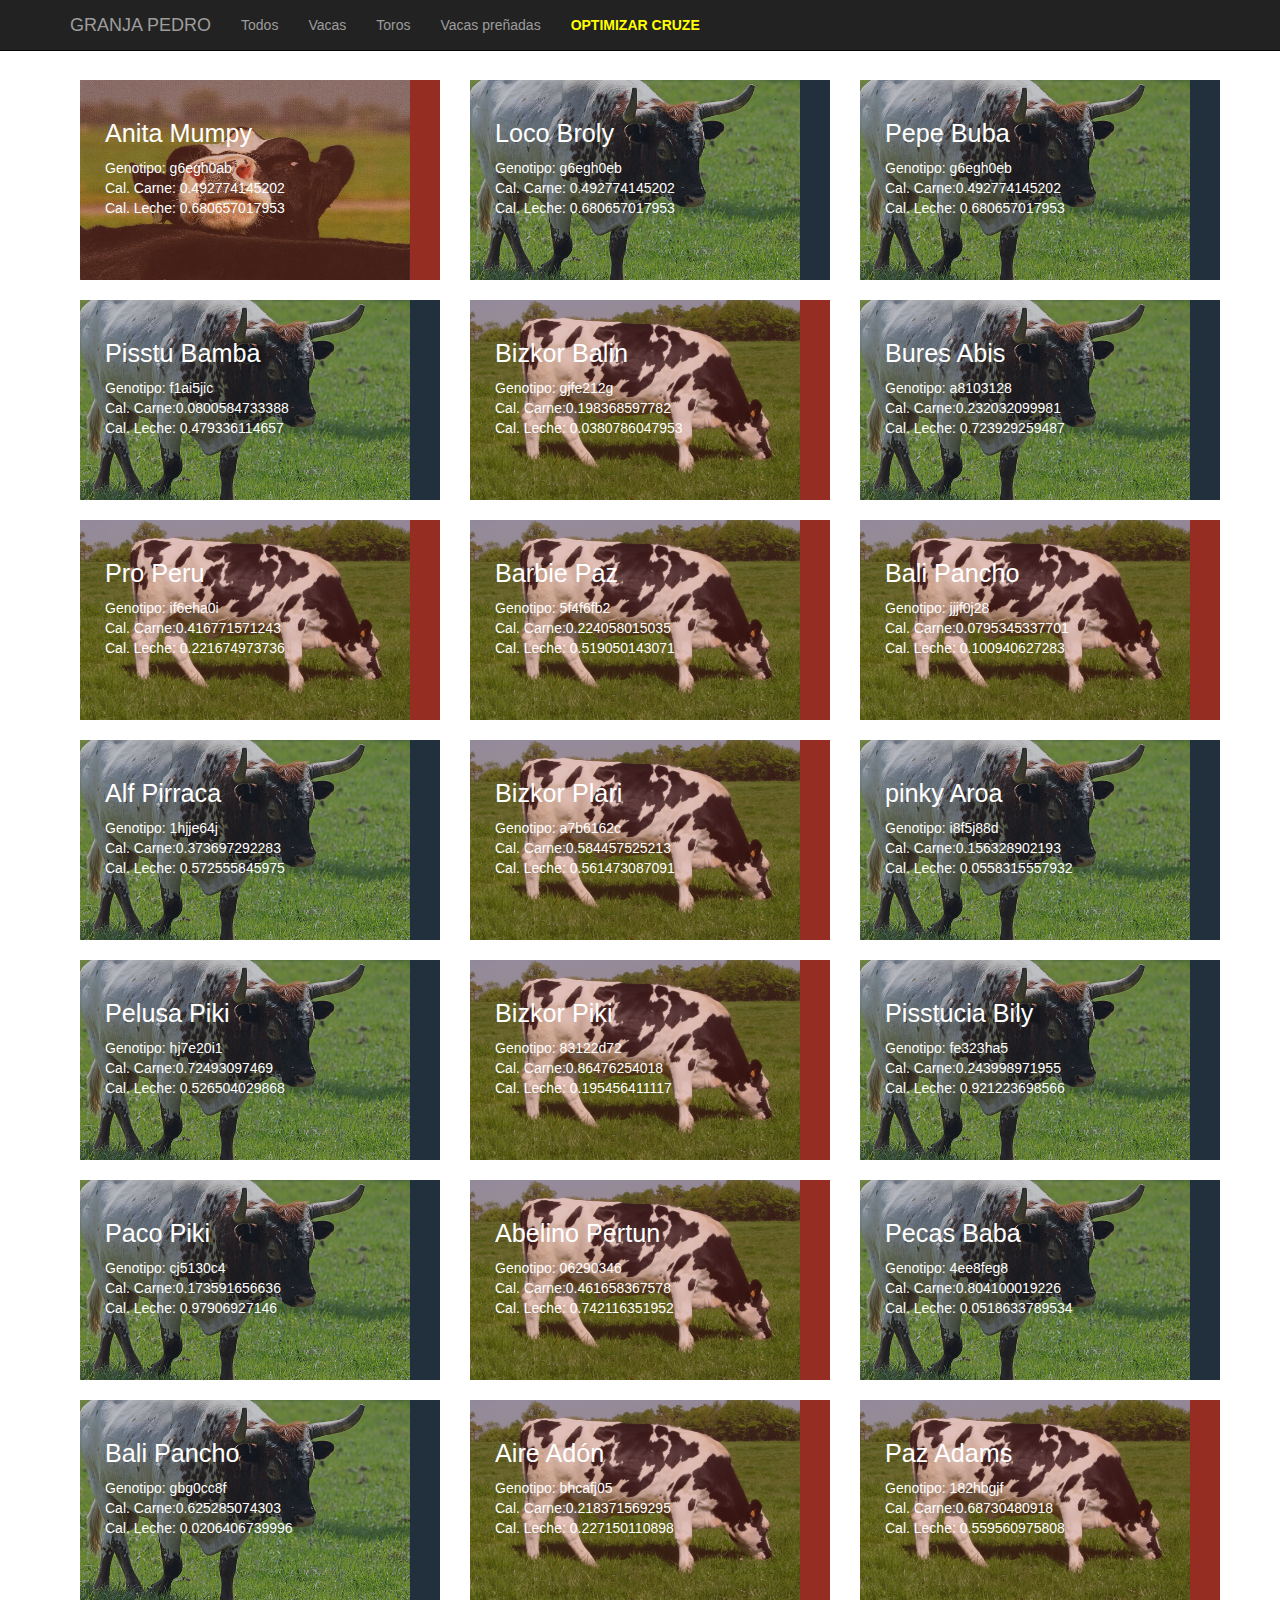
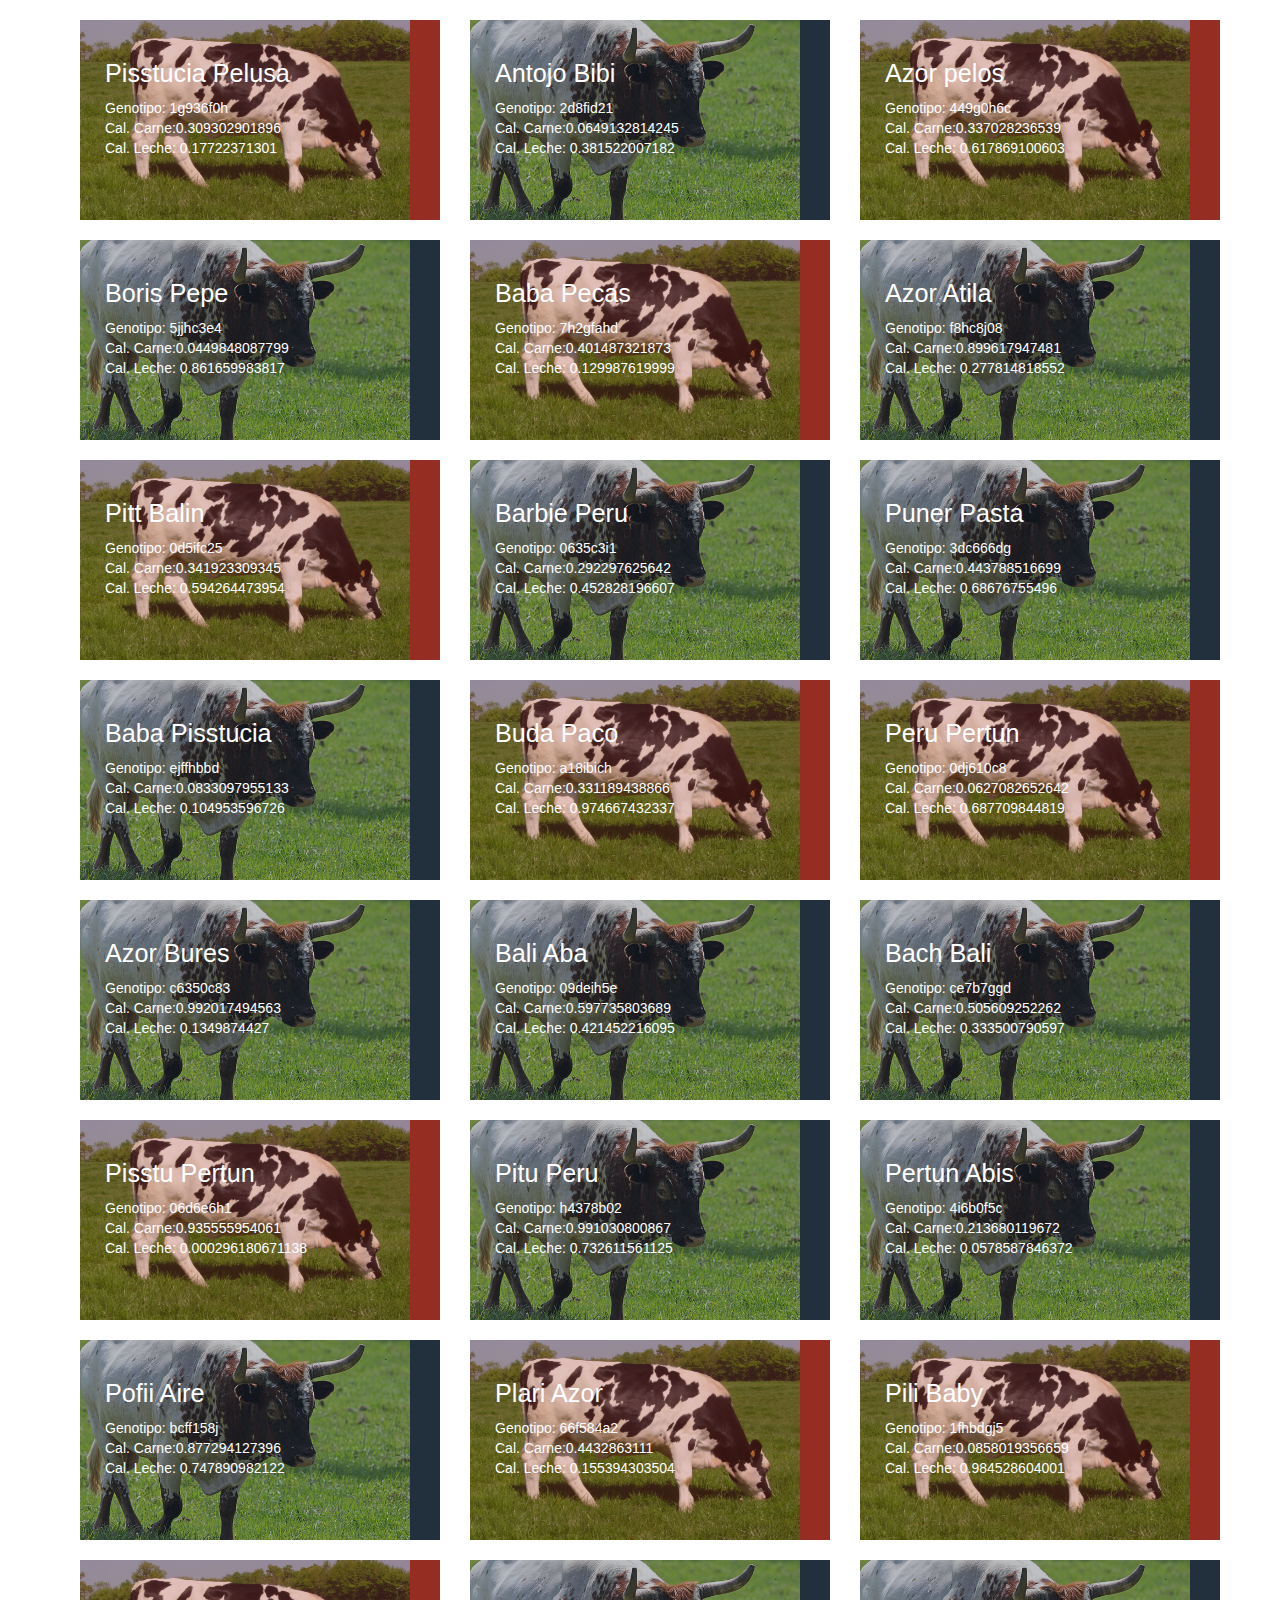
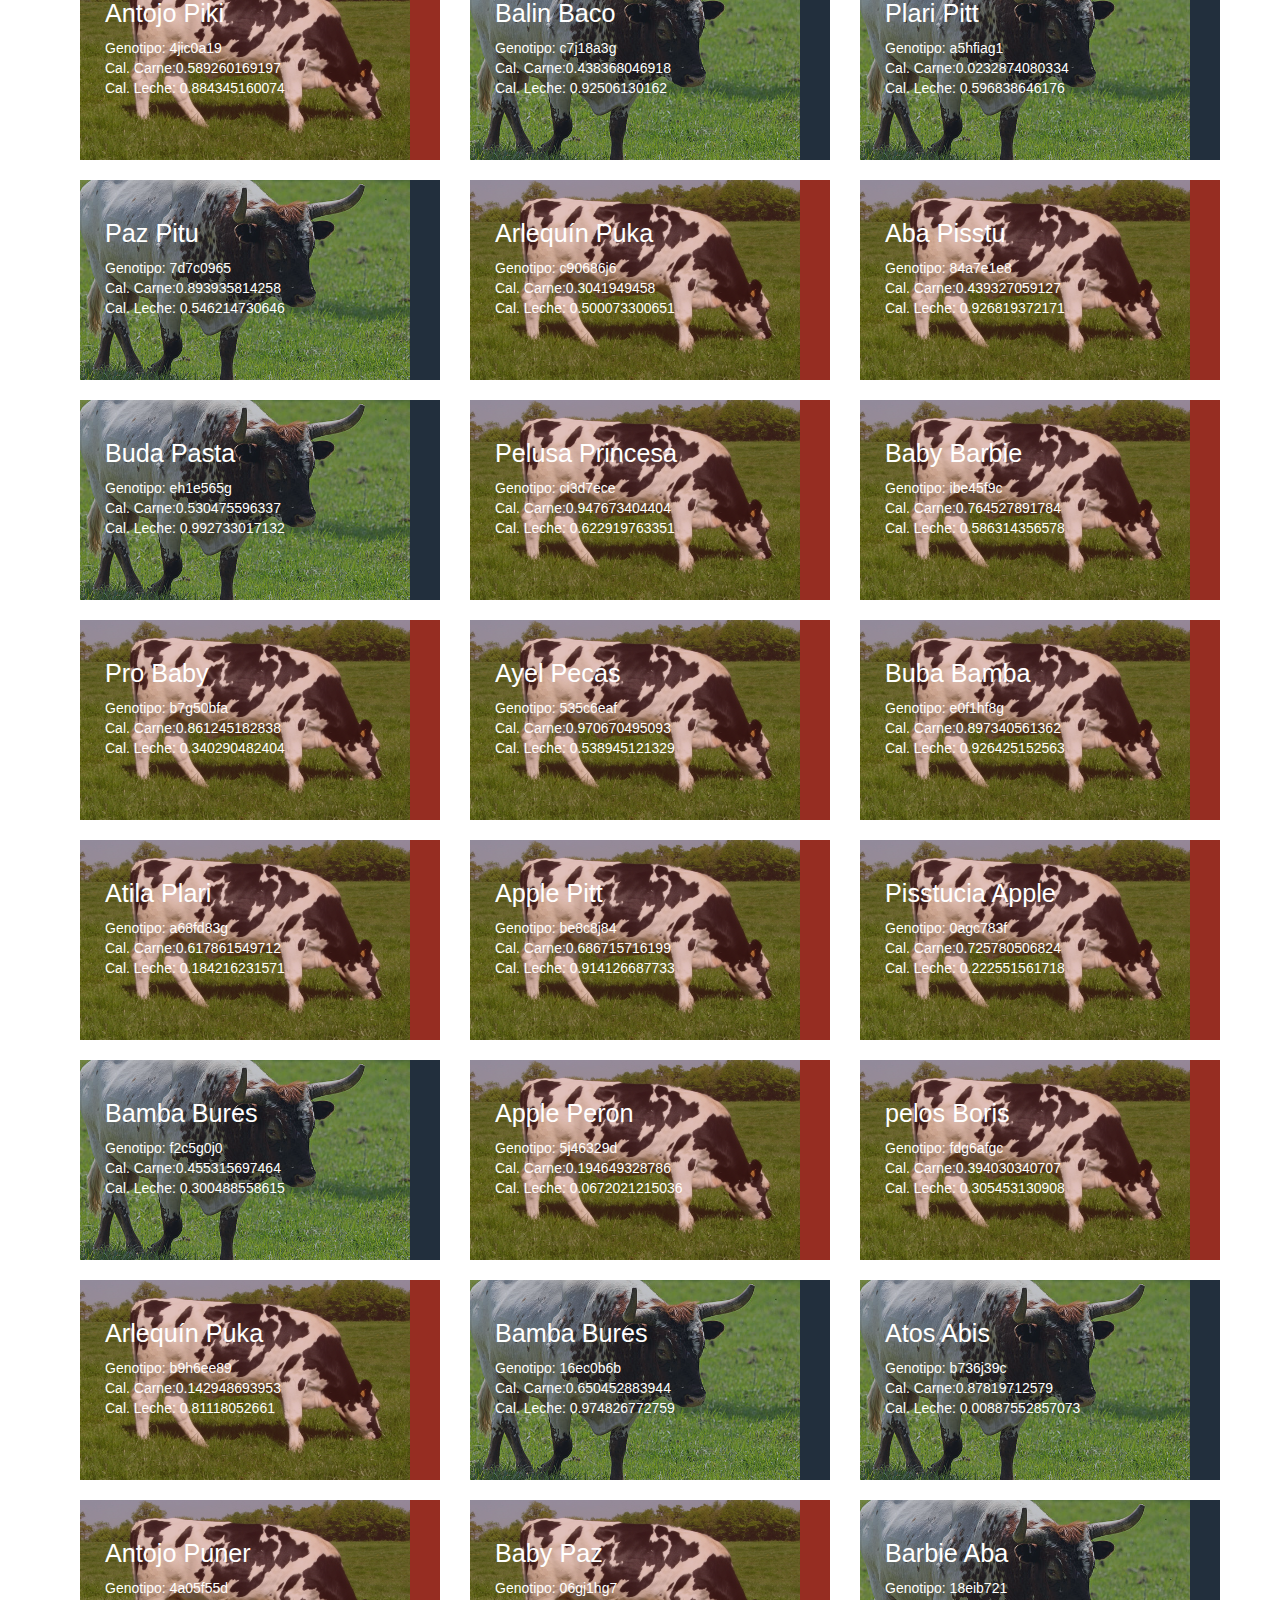
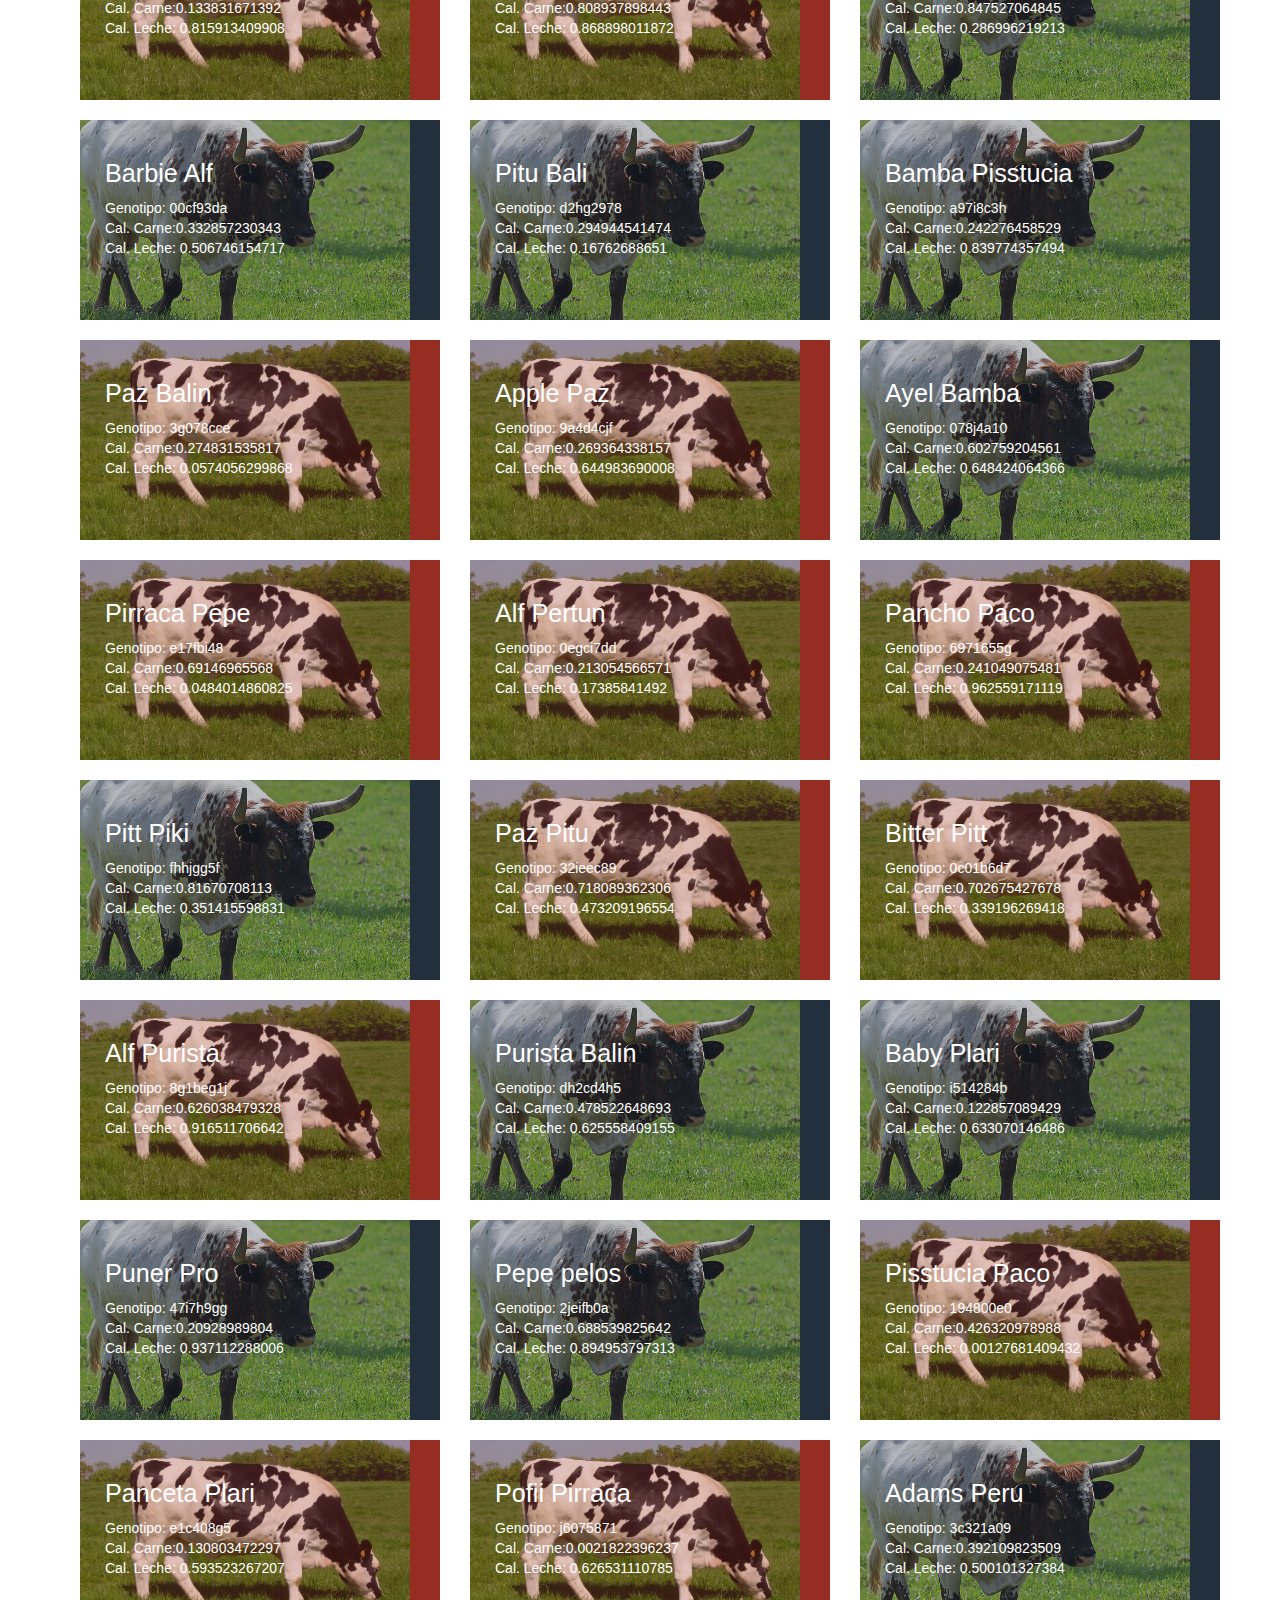
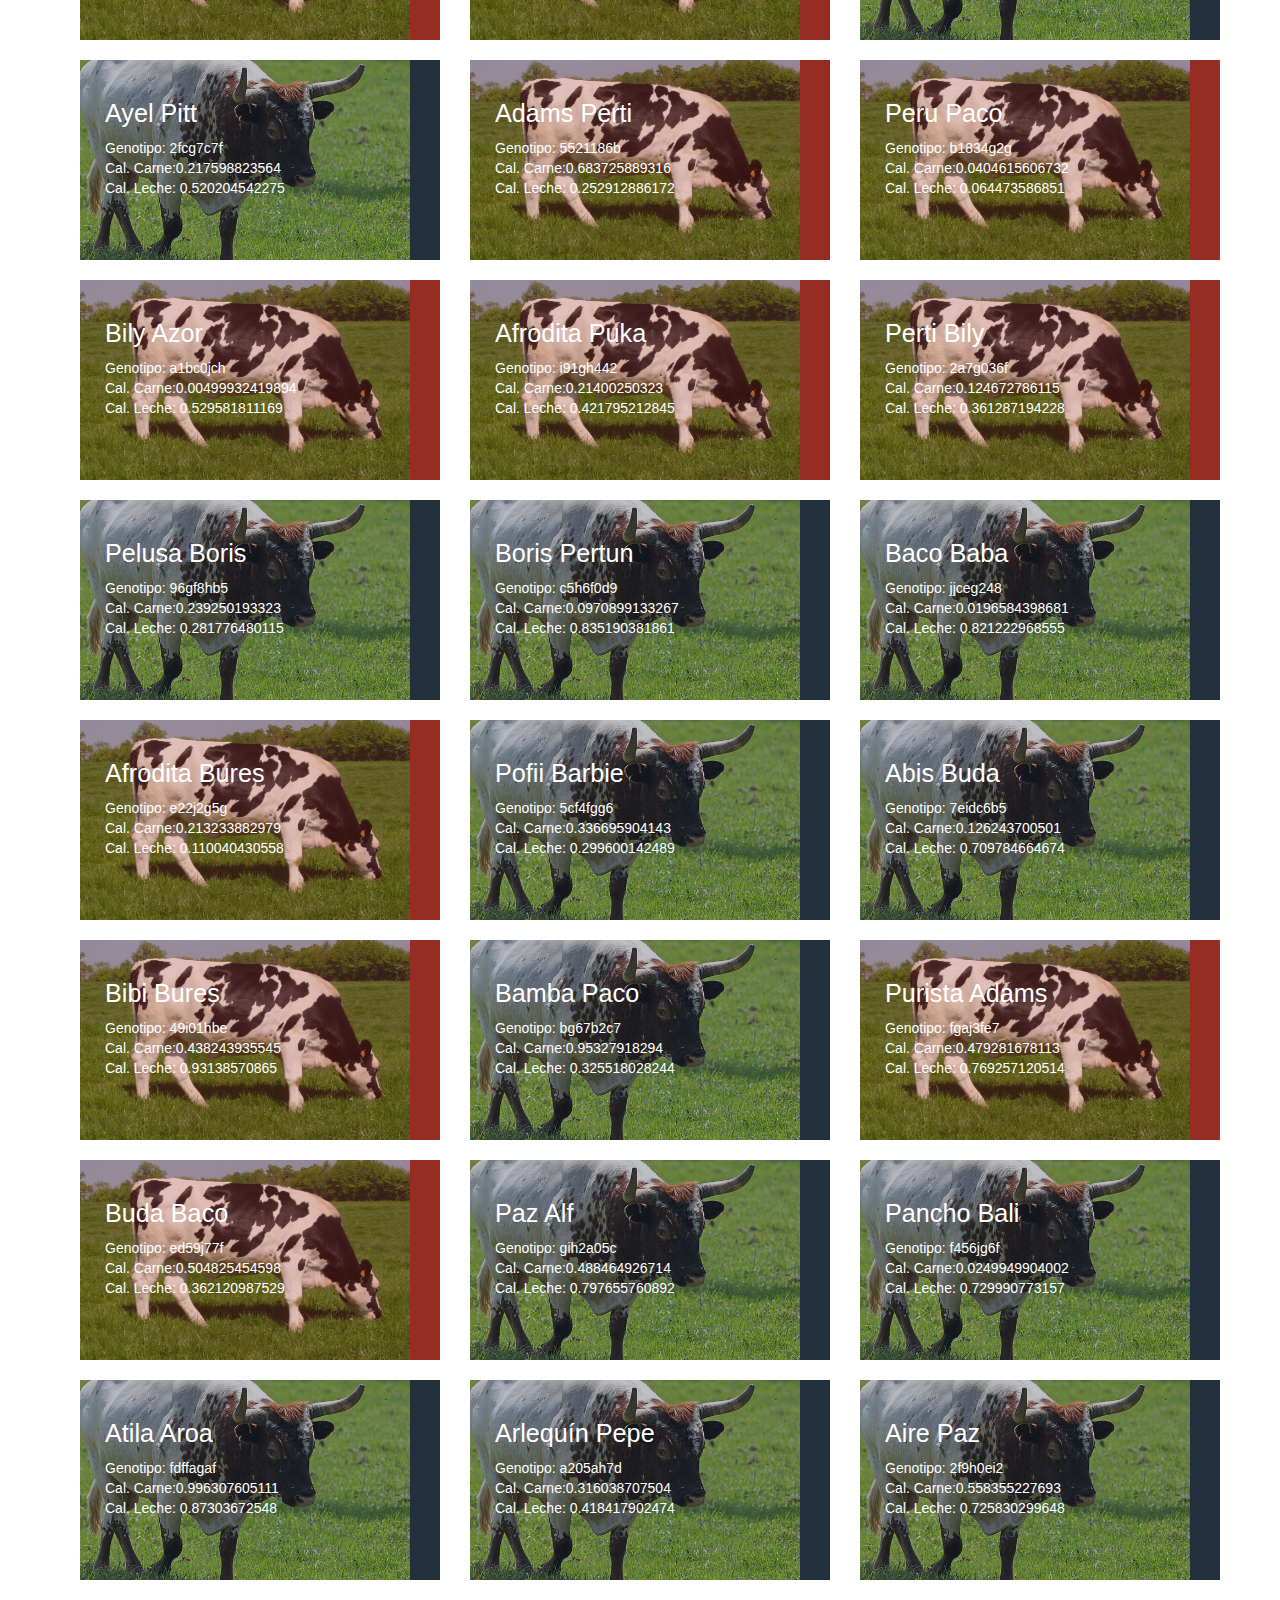
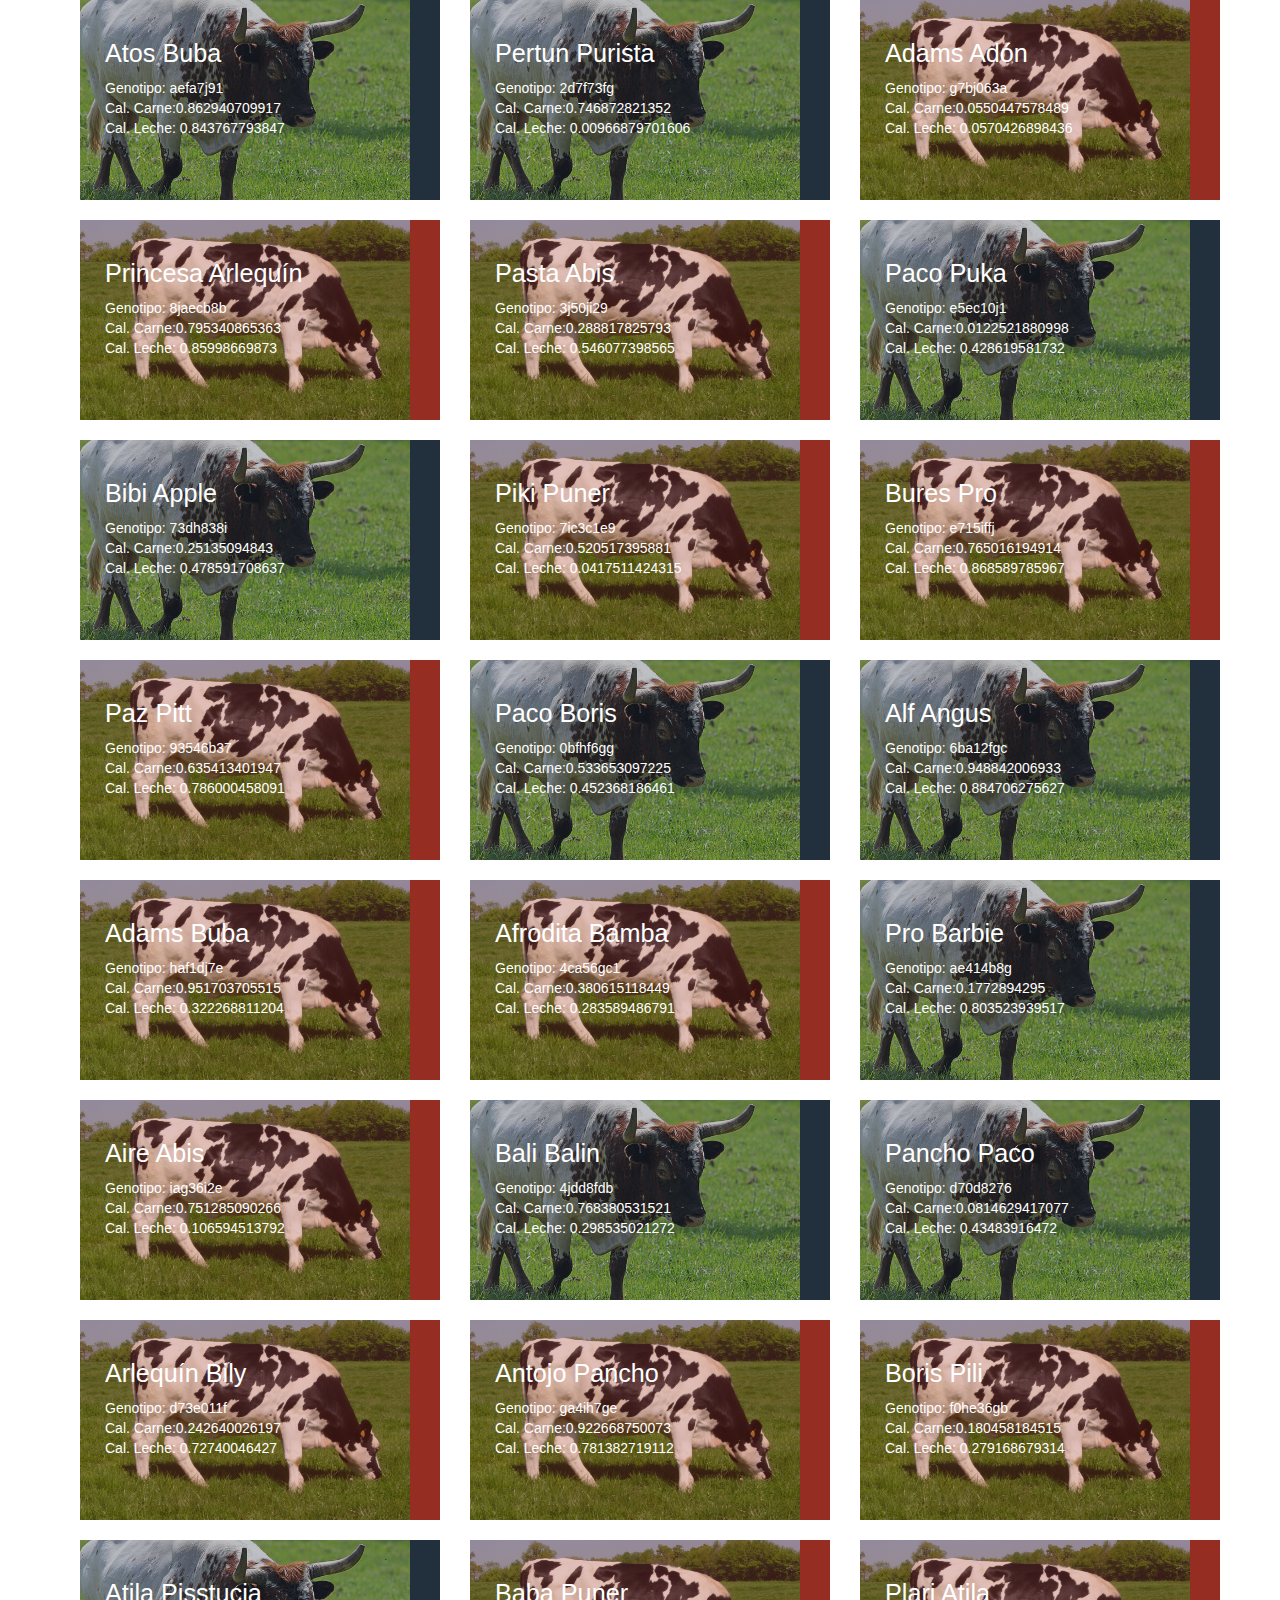
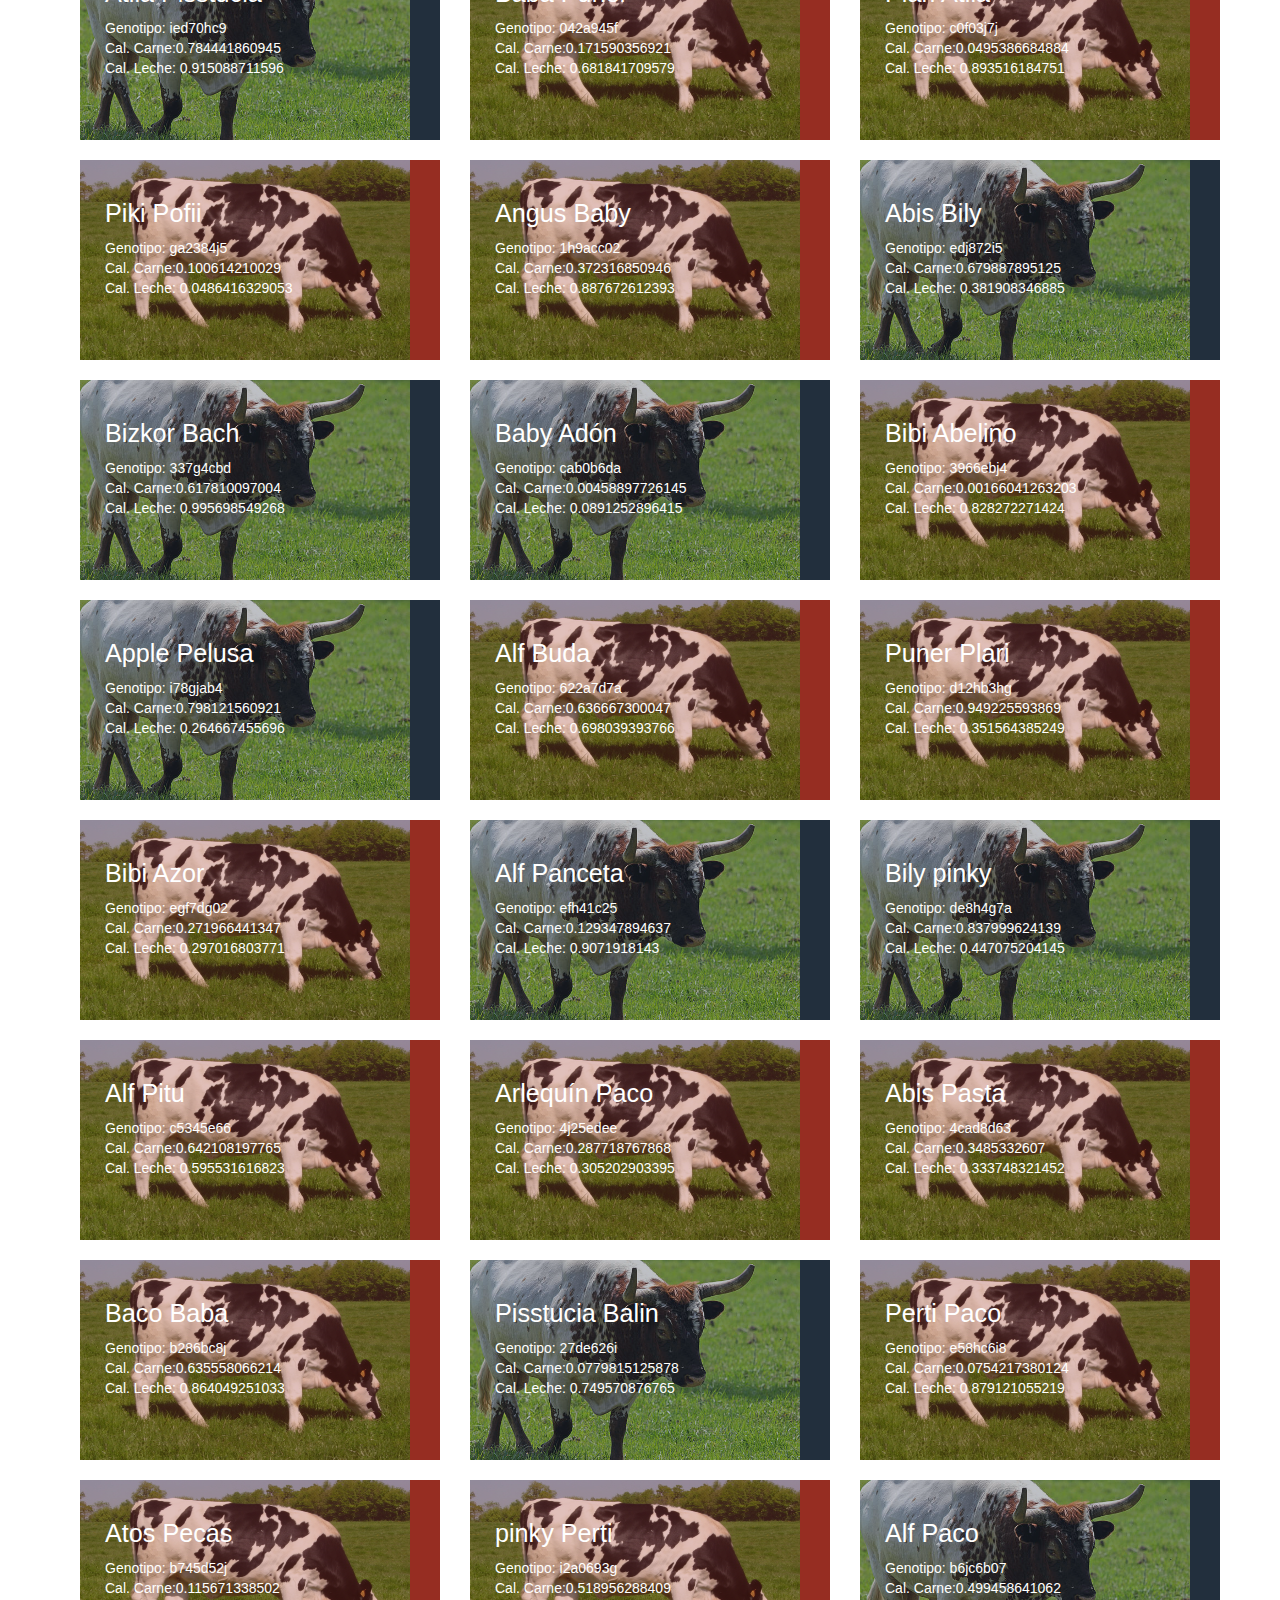
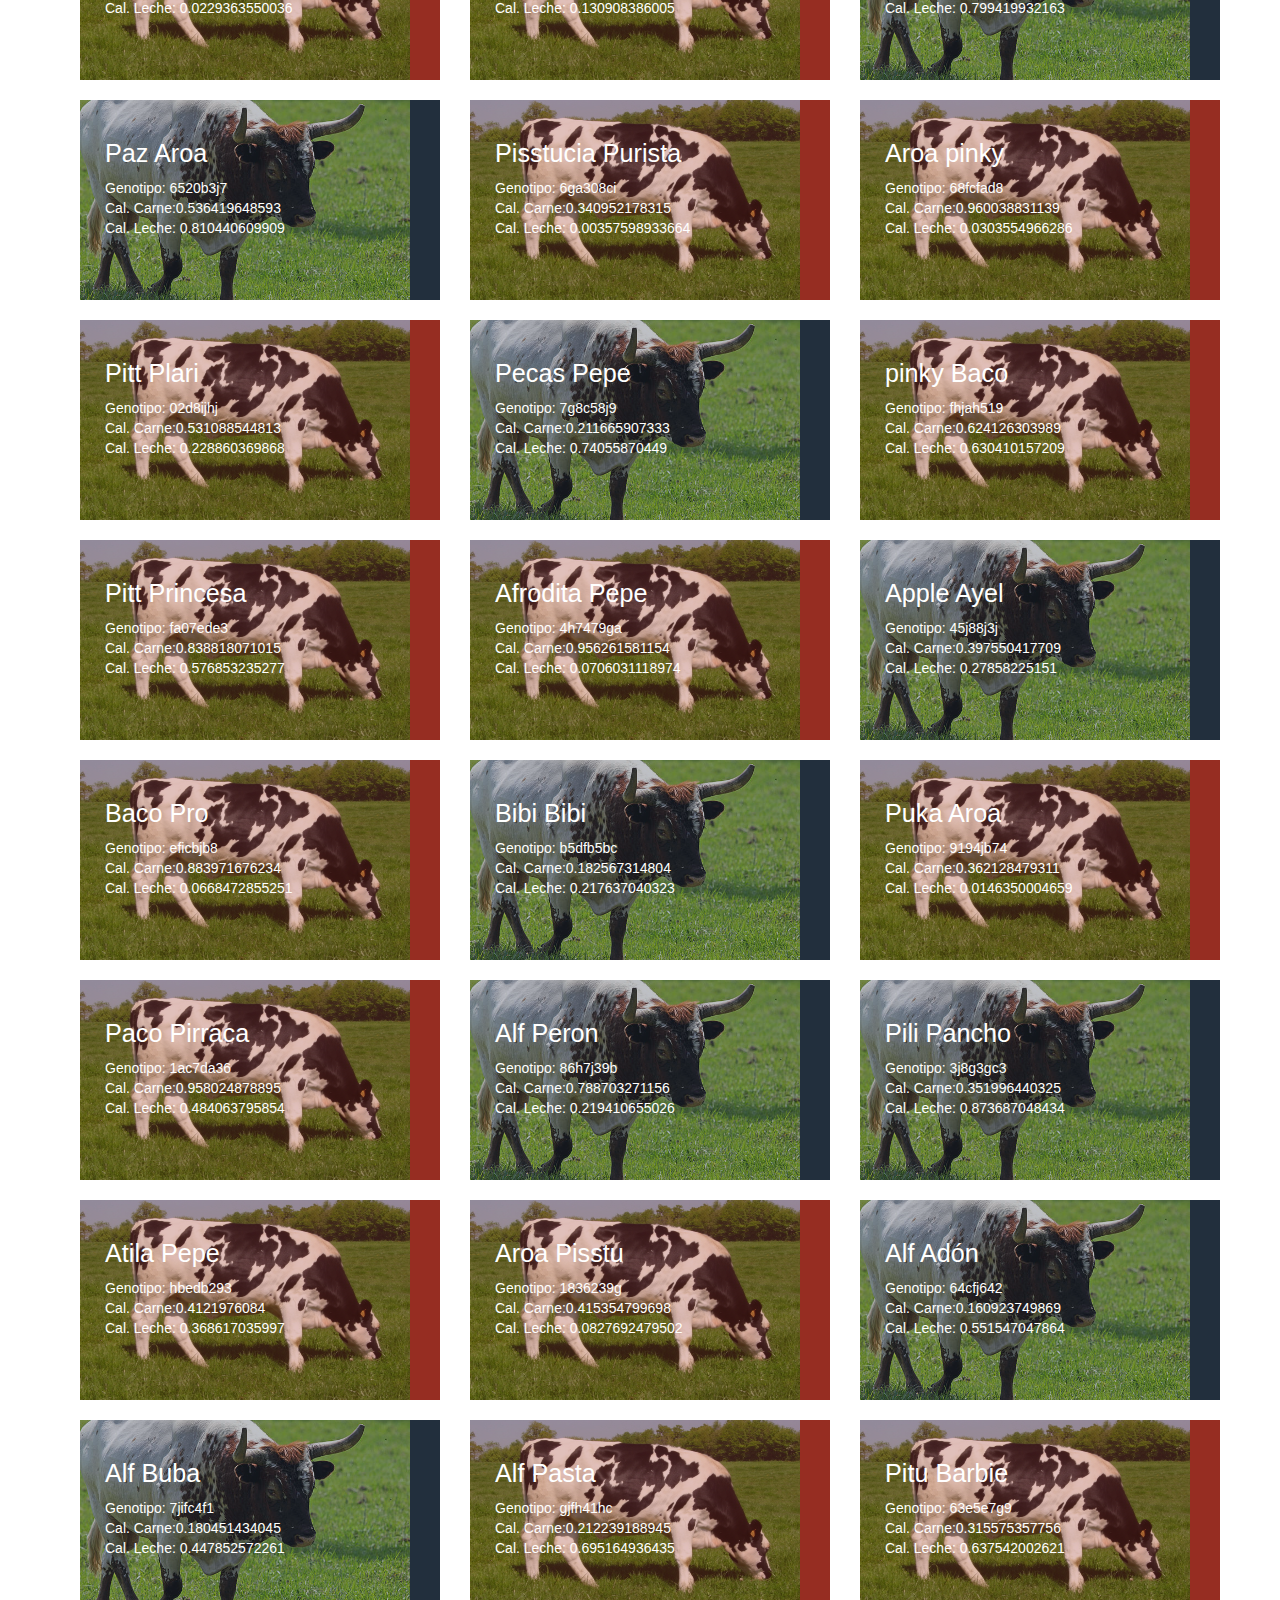
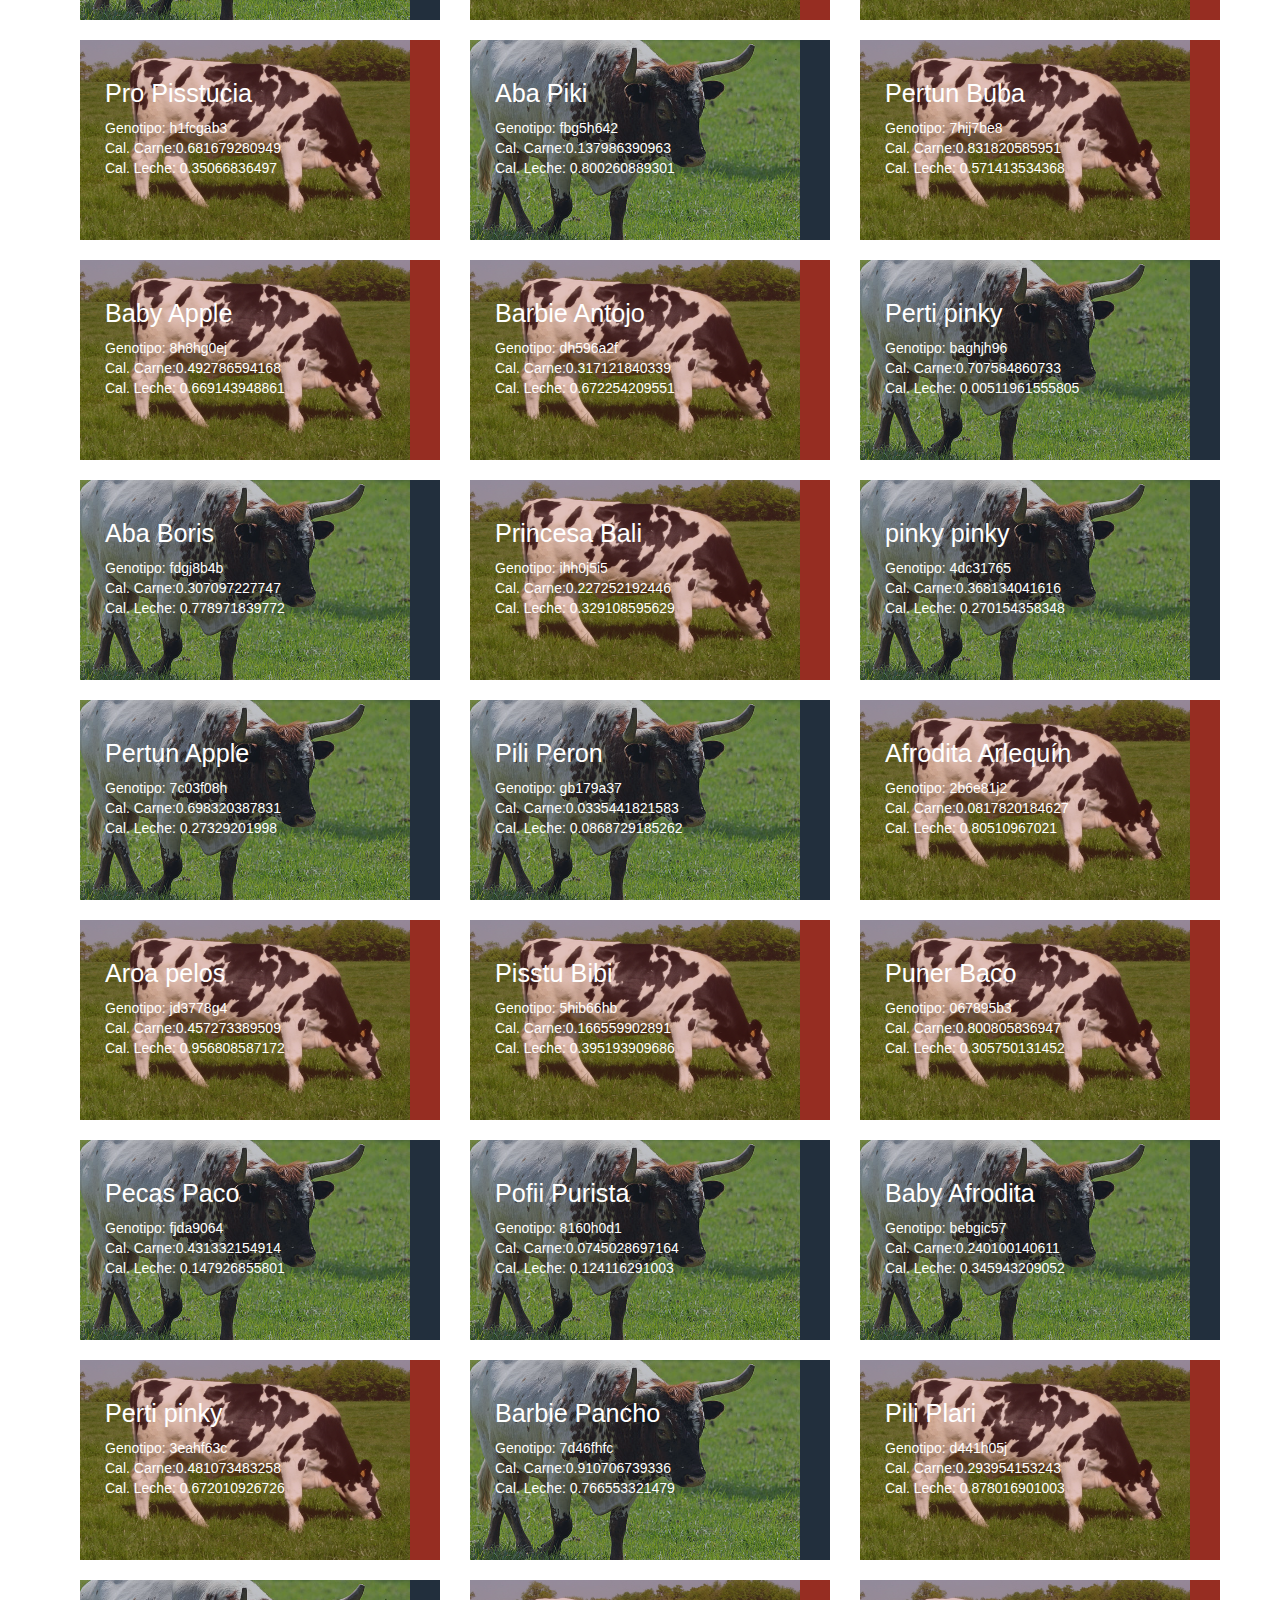
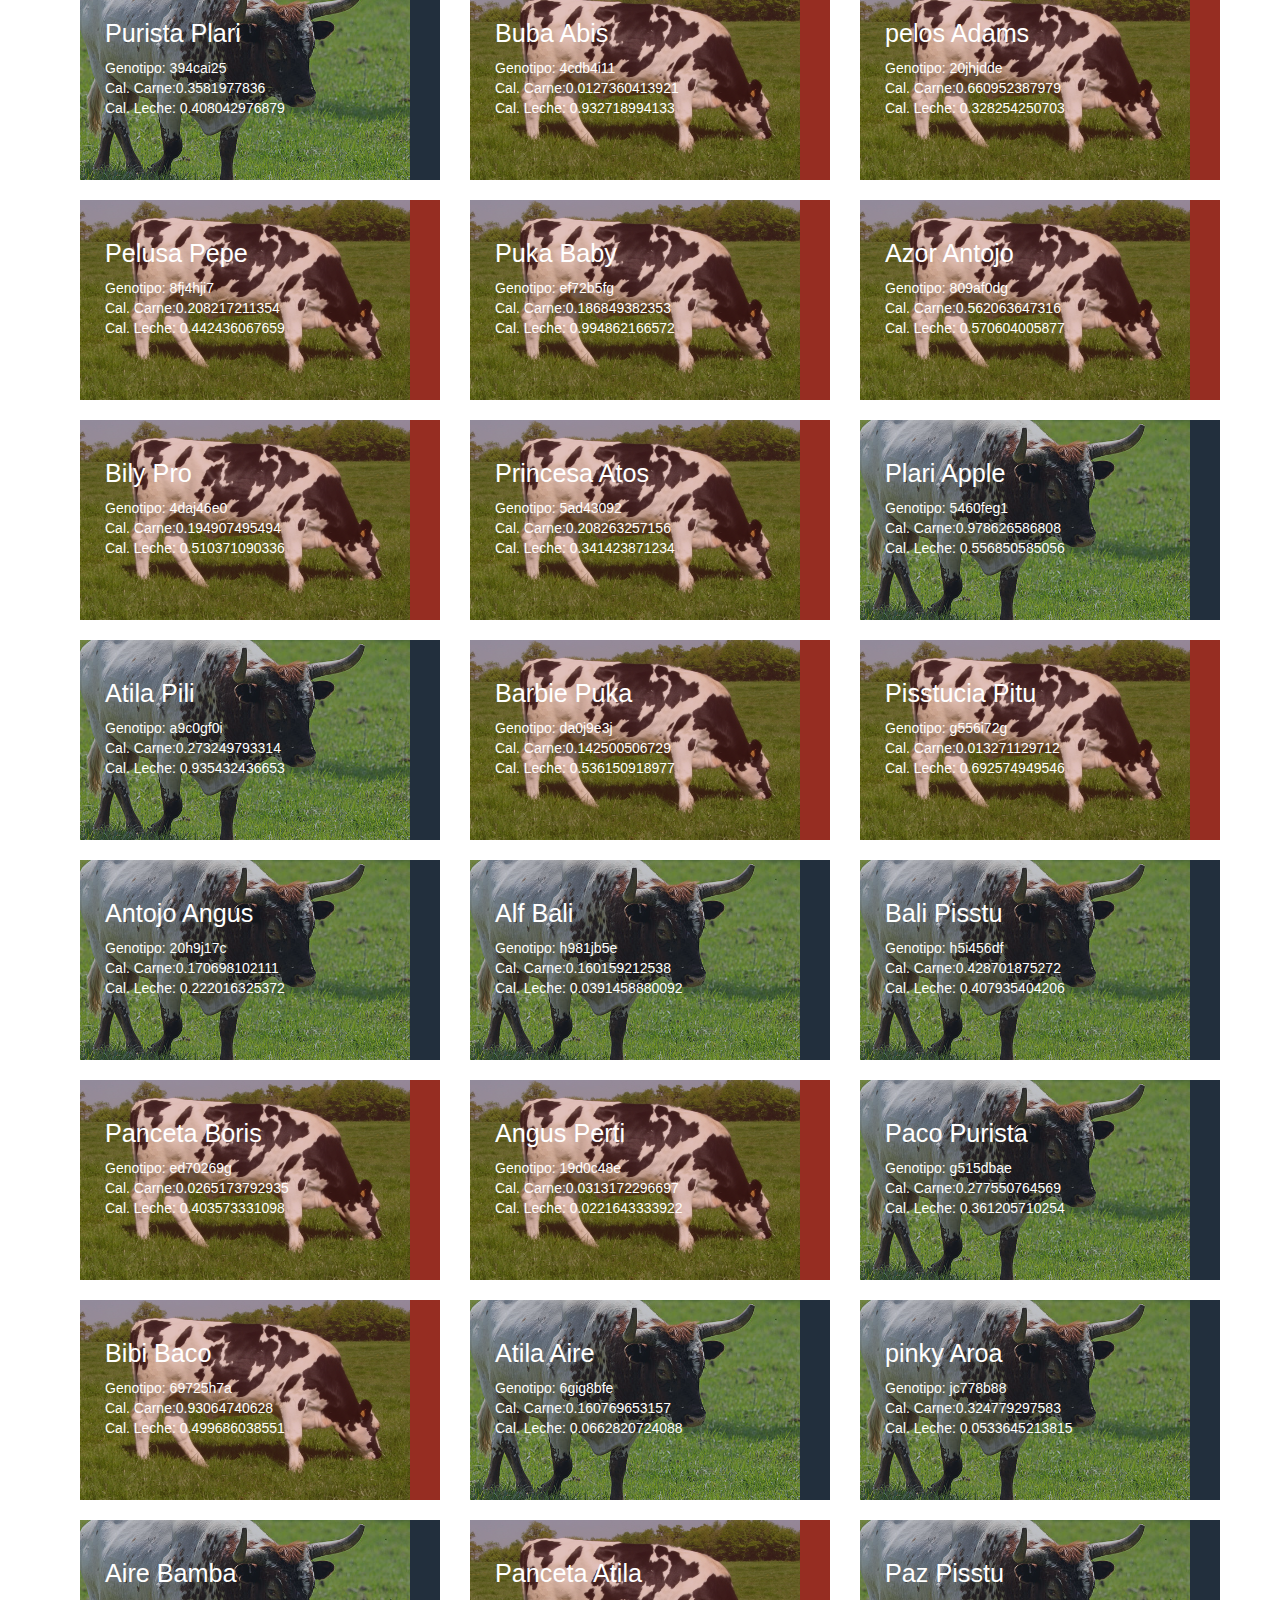
<file: index.html>
<!DOCTYPE html>
<html lang="en">

<head>

    <meta charset="utf-8">
    <meta http-equiv="X-UA-Compatible" content="IE=edge">
    <meta name="viewport" content="width=device-width, initial-scale=1">
    <meta name="description" content="OPTIMIZAR EL CRUZE DE VACUNOS PARA OBTENER MEJOR CALIDAD DE CARNE Y LECHE">
    <meta name="author" content="">
    <meta property="og:image" content="http://s33.postimg.org/tu60s0tan/deep_genetic.png">

    <title>DEEP GENETIC | OPTIMIZAR EL CRUZE DE VACUNOS PARA OBTENER MEJOR CALIDAD DE CARNE Y LECHE</title>

    <!-- Bootstrap Core CSS -->
    <link href="css/bootstrap.min.css" rel="stylesheet">

    <!-- Custom CSS -->
    <link href="css/heroic-features.css" rel="stylesheet">
    <link href="css/custom-styles.css" rel="stylesheet">

    <!-- CUSTOM JS -->
    <script src="js/jquery.js"></script>
    <script src="js/isotope.pkgd.min.js"></script>
    <script src="js/custom.js"></script>
    <!-- HTML5 Shim and Respond.js IE8 support of HTML5 elements and media queries -->
    <!-- WARNING: Respond.js doesn't work if you view the page via file:// -->
    <!--[if lt IE 9]>
        <script src="https://oss.maxcdn.com/libs/html5shiv/3.7.0/html5shiv.js"></script>
        <script src="https://oss.maxcdn.com/libs/respond.js/1.4.2/respond.min.js"></script>
    <![endif]-->

</head>

<body>

    <!-- Navigation -->
    <nav class="navbar navbar-inverse navbar-fixed-top" role="navigation">
        <div class="container">
            <!-- Brand and toggle get grouped for better mobile display -->
            <div class="navbar-header">
                <button type="button" class="navbar-toggle" data-toggle="collapse" data-target="#bs-example-navbar-collapse-1">
                    <span class="sr-only">Toggle navigation</span>
                    <span class="icon-bar"></span>
                    <span class="icon-bar"></span>
                    <span class="icon-bar"></span>
                </button>
                <a class="navbar-brand" href="/">GRANJA PEDRO</a>
            </div>
            <!-- Collect the nav links, forms, and other content for toggling -->
            <div class="collapse navbar-collapse" id="bs-example-navbar-collapse-1">
                <ul class="nav navbar-nav deep-genetic-filters">
                    <li>
                        <a href="/" data-filter=".element-item">Todos</a>
                    </li>
                    <li>
                        <a href="/" data-filter=".vaca">Vacas</a>
                    </li>
                    <li>
                        <a href="/" data-filter=".toro">Toros</a>
                    </li>
                    <li>
                        <a href="/" data-filter=".vaca-celo">Vacas preñadas</a>
                    </li>
                    <li>
                        <a href="/" class="optimizar-cruze" >OPTIMIZAR CRUZE</a>
                    </li>
                </ul>
            </div>
            <!-- /.navbar-collapse -->
        </div>
        <!-- /.container -->
    </nav>

    <!-- Page Content -->
    <div class="container">
        <!-- Title -->
       <!-- <div class="row">
            <div class="col-lg-12">
                <h3>Vacas</h3>
            </div>
        </div>-->
        <!-- /.row -->

        <!-- Page Features -->
          <div class="row grid">
              <div class="element-item col-md-4 vaca-celo">
                  <figure class="snip1174 red col-md-4">
                    <img src="images/vaca_celo.jpg" alt="vaca-celo" />
                    <figcaption>
                      <h2 class="nombre">Anita Mumpy</h2>
                      <br>
                      <span class="genotipo">Genotipo: g6egh0ab</span><br>
                      <span class="calCarne">Cal. Carne: 0.492774145202</span><br>
                      <span class="calLeche">Cal. Leche: 0.680657017953</span><br>
                      <a href="/simular.html" target="_blank">Simular</a>
                    </figcaption>
                  </figure>
              </div>
              <div class="element-item col-md-4 toro">
                  <figure class="snip1174 navy col-md-4">
                    <img src="images/toro.jpg" alt="toro" />
                    <figcaption>
                      <h2 class="nombre">Loco Broly</h2>
                      <br>
                      <span class="genotipo">Genotipo: g6egh0eb</span><br>
                      <span class="calCarne">Cal. Carne: 0.492774145202</span><br>
                      <span class="calLeche">Cal. Leche: 0.680657017953</span><br>
                      <a href="/simular.html" target="_blank">Simular</a>
                    </figcaption>
                  </figure>
              </div>
          </div>
        <!-- /.row -->

        <hr>

        <!-- Footer -->
        <footer>
            <div class="row">
                <div class="col-lg-12">
                    <p>Copyright DEEP GENETIC, realizado en HACKATRIX 2016</p>
                </div>
            </div>
        </footer>

    </div>
    <!-- /.container -->

    <!-- jQuery -->

    <!-- Bootstrap Core JavaScript -->
    <script src="js/bootstrap.min.js"></script>

</body>

</html>
</file>
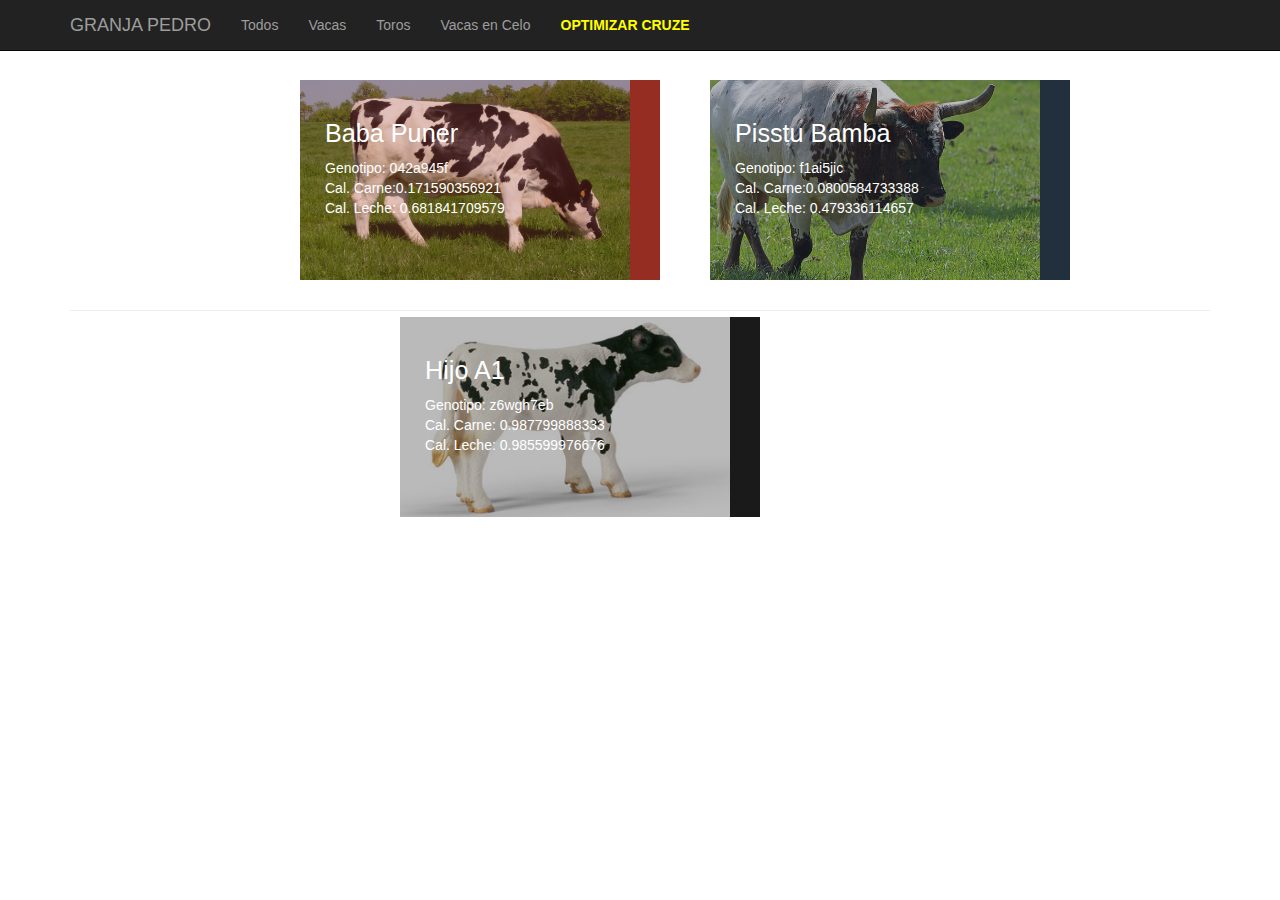
<file: resultado.html>
<!DOCTYPE html>
<html lang="en">

<head>

    <meta charset="utf-8">
    <meta http-equiv="X-UA-Compatible" content="IE=edge">
    <meta name="viewport" content="width=device-width, initial-scale=1">
    <meta name="description" content="">
    <meta name="author" content="">

    <title>DEEP GENETIC</title>

    <!-- Bootstrap Core CSS -->
    <link href="css/bootstrap.min.css" rel="stylesheet">

    <!-- Custom CSS -->
    <link href="css/heroic-features.css" rel="stylesheet">
    <link href="css/custom-styles.css" rel="stylesheet">

    <!-- CUSTOM JS -->
    <script src="js/jquery.js"></script>
    <script src="js/resultado.js"></script>
    <!-- HTML5 Shim and Respond.js IE8 support of HTML5 elements and media queries -->
    <!-- WARNING: Respond.js doesn't work if you view the page via file:// -->
    <!--[if lt IE 9]>
        <script src="https://oss.maxcdn.com/libs/html5shiv/3.7.0/html5shiv.js"></script>
        <script src="https://oss.maxcdn.com/libs/respond.js/1.4.2/respond.min.js"></script>
    <![endif]-->

</head>

<body>

    <!-- Navigation -->
    <nav class="navbar navbar-inverse navbar-fixed-top" role="navigation">
        <div class="container">
            <!-- Brand and toggle get grouped for better mobile display -->
            <div class="navbar-header">
                <button type="button" class="navbar-toggle" data-toggle="collapse" data-target="#bs-example-navbar-collapse-1">
                    <span class="sr-only">Toggle navigation</span>
                    <span class="icon-bar"></span>
                    <span class="icon-bar"></span>
                    <span class="icon-bar"></span>
                </button>
                <a class="navbar-brand" href="/">GRANJA PEDRO</a>
            </div>
            <!-- Collect the nav links, forms, and other content for toggling -->
            <div class="collapse navbar-collapse" id="bs-example-navbar-collapse-1">
                <ul class="nav navbar-nav deep-genetic-filters">
                    <li>
                        <a href="/" data-filter=".element-item">Todos</a>
                    </li>
                    <li>
                        <a href="/" data-filter=".vaca">Vacas</a>
                    </li>
                    <li>
                        <a href="/" data-filter=".toro">Toros</a>
                    </li>
                    <li>
                        <a href="/" data-filter=".vaca-celo">Vacas en Celo</a>
                    </li>
                    <li>
                        <a href="/" class="optimizar-cruze" >OPTIMIZAR CRUZE</a>
                    </li>
                </ul>
            </div>
            <!-- /.navbar-collapse -->
        </div>
        <!-- /.container -->
    </nav>

    <!-- Page Content -->
    <div class="container">
        <!-- Title -->
       <!-- <div class="row">
            <div class="col-lg-12">
                <h3>Vacas</h3>
            </div>
        </div>-->
        <!-- /.row -->

        <!-- Page Features -->
          <div class="row grid">
              <div class="element-item col-md-4 vaca" style="
    /* text-align: center; */
    top: 237px;
    left: 320px;
">
                  <figure class="snip1174 rojo col-md-4">
                    <img src="images/vaca_hijo.jpg" alt="vaca" />
                    <figcaption>
                      <h2 class="nombre">Hijo A1</h2>
                      <br>
                      <span class="genotipo">Genotipo: z6wgh7eb</span><br>
                      <span class="calCarne">Cal. Carne: 0.987799888333</span><br>
                      <span class="calLeche">Cal. Leche: 0.985599976676</span><br>
                      <a href="/simular.html" target="_blank">Simular</a>
                    </figcaption>
                  </figure>
              </div>
          </div>
        <!-- /.row -->

        <hr>


    </div>
    <!-- /.container -->

    <!-- jQuery -->

    <!-- Bootstrap Core JavaScript -->
    <script src="js/bootstrap.min.js"></script>

</body>

</html>
</file>
<file: css/custom-styles.css>
/* Included color classes.. 
    .red 
	.blue 
	.yellow
	.green
	.navy
*/ 
.services{
    margin: 20px auto;
    }
figure.snip1174 {
  color: #fff;
  position: relative;
  float: left;
  overflow: hidden;
  background-color: #1a1a1a;
  color: #ffffff;
  text-align: left;
  margin: 10px;
  width: 100%;
  border-radius: 0px;
}
figure.snip1174 * {
  -webkit-box-sizing: border-box;
  box-sizing: border-box;
  -webkit-transition: all 0.35s ease;
  transition: all 0.35s ease;
}
figure.snip1174 img {
  max-width: 100%;
  -webkit-transform: scale(1.1);
  transform: scale(1.1);
  vertical-align: top;
  opacity: 0.7;
}
figure.snip1174 figcaption {
  position: absolute;
  padding: 40px 25px;
  top: 0;
  left: 0;
}
figure.snip1174 h2,
figure.snip1174 p {
  margin: 0;
  padding: 0;
}
figure.snip1174 h2 {
  margin-bottom: 10px;
  display: inline-block;
  font-weight: 100;
  font-size: 1.8em;
}
figure.snip1174 p {
  font-weight: 300;
  margin-bottom: 20px;
  line-height: 1.4em;
}
figure.snip1174 a {
  display: inline-block;
  padding: 10px 20px;
  border: 1px solid #ffffff;
  text-decoration: none;
  color: #ffffff;
  letter-spacing: 2px;
  text-transform: uppercase;
  font-size: 0.8em;
  -webkit-transform: translateY(50%);
  transform: translateY(50%);
  opacity: 0;
}
figure.snip1174 a:hover {
  background-color: rgba(0, 0, 0, 0.2);
}
figure.snip1174.blue {
  background-color: #20638f;
}
figure.snip1174.yellow {
  background-color: #c87f0a;
}
figure.snip1174.green {
  background-color: #1e8449;
}
figure.snip1174.navy {
  background-color: #222f3d;
}
figure.snip1174.red {
  background-color: #962d22;
}
figure.snip1174:hover img,
figure.snip1174.hover img {
  opacity: 0;
  -webkit-transform: scale(1);
  transform: scale(1);
}
figure.snip1174:hover a,
figure.snip1174.hover a {
  -webkit-transform: translateY(0);
  transform: translateY(0);
  opacity: 1;
}

img {
  width: 300px;
  height: 200px;
}

a.optimizar-cruze {
  font-weight: bolder;
  color: yellow !important;
}
</file>
<file: css/heroic-features.css>
/*!
 * Start Bootstrap - Heroic Features HTML Template (http://startbootstrap.com)
 * Code licensed under the Apache License v2.0.
 * For details, see http://www.apache.org/licenses/LICENSE-2.0.
 */

body {
    padding-top: 70px; /* Required padding for .navbar-fixed-top. Remove if using .navbar-static-top. Change if height of navigation changes. */
}

.hero-spacer {
    margin-top: 50px;
}

.hero-feature {
    margin-bottom: 30px;
}

footer {
    margin: 50px 0;
}
</file>
